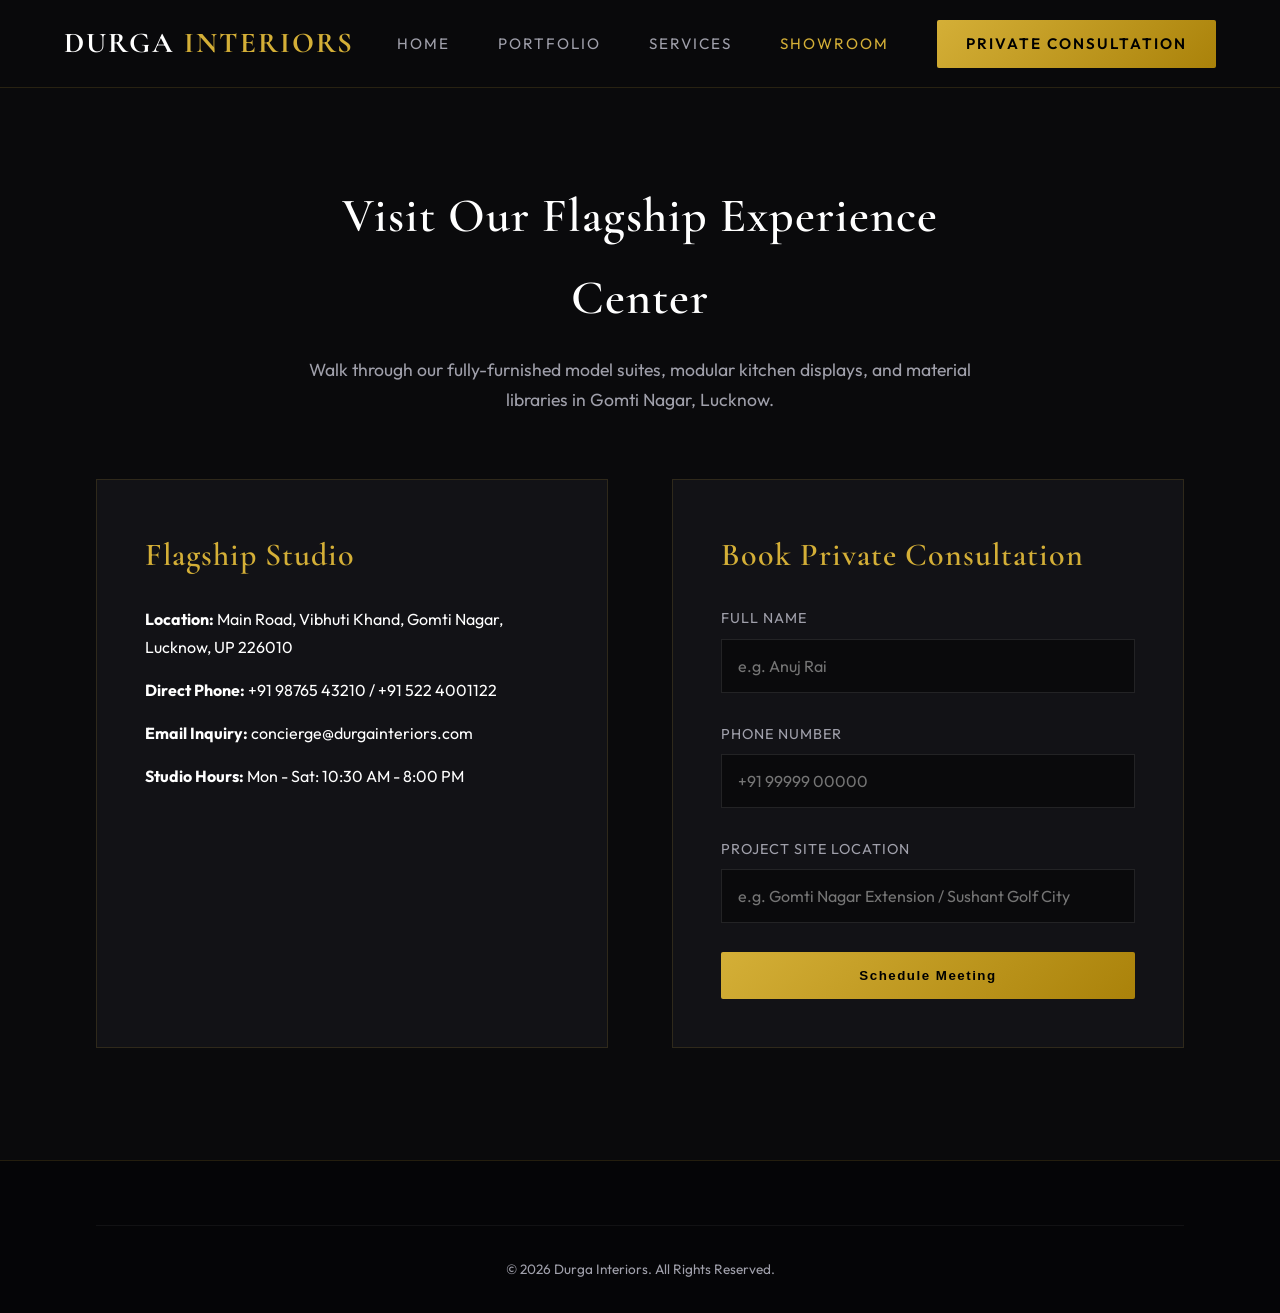
<file: contact.html>
<!DOCTYPE html>
<html lang="en">
<head>
    <meta charset="UTF-8">
    <meta name="viewport" content="width=device-width, initial-scale=1.0">
    <title>Contact Studio | Durga Interiors Gomti Nagar</title>
    <link href="https://fonts.googleapis.com/css2?family=Cormorant+Garamond:wght@500;600;700&family=Outfit:wght@300;400;500;600&display=swap" rel="stylesheet">
    <link rel="stylesheet" href="css/main.css">
</head>
<body>

    <nav class="navbar">
        <div class="nav-brand">Durga <span>Interiors</span></div>
        <ul class="nav-links">
            <li><a href="index.html">Home</a></li>
            <li><a href="portfolio.html">Portfolio</a></li>
            <li><a href="services.html">Services</a></li>
            <li><a href="contact.html" class="active">Showroom</a></li>
            <li><a href="contact.html" class="btn-gold">Private Consultation</a></li>
        </ul>
    </nav>

    <section class="section" style="margin-top: 4rem;">
        <div class="section-header">
            <h1 class="section-title">Visit Our Flagship Experience Center</h1>
            <p class="section-desc">Walk through our fully-furnished model suites, modular kitchen displays, and material libraries in Gomti Nagar, Lucknow.</p>
        </div>

        <div style="display: grid; grid-template-columns: 1fr 1fr; gap: 4rem; max-width: 1100px; margin: 0 auto;">
            <div style="background: var(--bg-secondary); border: 1px solid var(--border-color); padding: 3rem;">
                <h3 style="color: var(--accent-gold); font-size: 2rem; margin-bottom: 1.5rem;">Flagship Studio</h3>
                <p style="margin-bottom: 1rem;"><strong>Location:</strong> Main Road, Vibhuti Khand, Gomti Nagar, Lucknow, UP 226010</p>
                <p style="margin-bottom: 1rem;"><strong>Direct Phone:</strong> +91 98765 43210 / +91 522 4001122</p>
                <p style="margin-bottom: 1rem;"><strong>Email Inquiry:</strong> concierge@durgainteriors.com</p>
                <p><strong>Studio Hours:</strong> Mon - Sat: 10:30 AM - 8:00 PM</p>
            </div>

            <div style="background: var(--bg-secondary); border: 1px solid var(--border-color); padding: 3rem;">
                <h3 style="color: var(--accent-gold); font-size: 2rem; margin-bottom: 1.5rem;">Book Private Consultation</h3>
                <form>
                    <div class="form-group">
                        <label>Full Name</label>
                        <input type="text" class="form-control" required placeholder="e.g. Anuj Rai">
                    </div>
                    <div class="form-group">
                        <label>Phone Number</label>
                        <input type="tel" class="form-control" required placeholder="+91 99999 00000">
                    </div>
                    <div class="form-group">
                        <label>Project Site Location</label>
                        <input type="text" class="form-control" placeholder="e.g. Gomti Nagar Extension / Sushant Golf City">
                    </div>
                    <button type="submit" class="btn-gold" style="width: 100%; border: none; cursor: pointer; padding: 1rem;">Schedule Meeting</button>
                </form>
            </div>
        </div>
    </section>

    <footer>
        <div class="footer-bottom">&copy; 2026 Durga Interiors. All Rights Reserved.</div>
    </footer>

    <script src="js/main.js"></script>
</body>
</html>
</file>
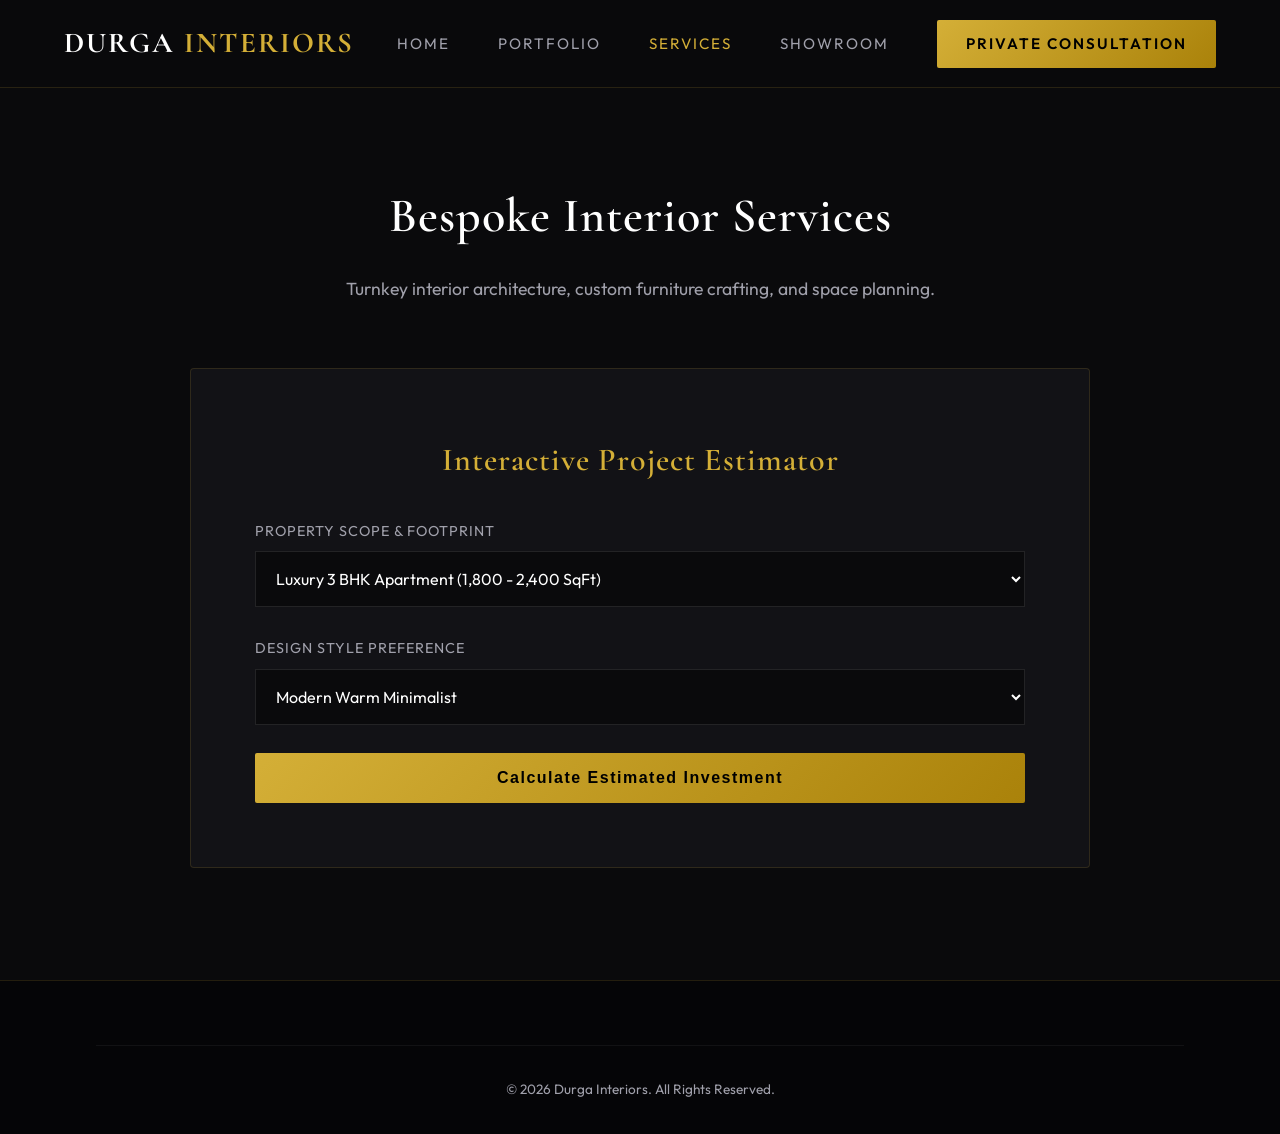
<file: services.html>
<!DOCTYPE html>
<html lang="en">
<head>
    <meta charset="UTF-8">
    <meta name="viewport" content="width=device-width, initial-scale=1.0">
    <title>Architectural Services | Durga Interiors</title>
    <link href="https://fonts.googleapis.com/css2?family=Cormorant+Garamond:wght@500;600;700&family=Outfit:wght@300;400;500;600&display=swap" rel="stylesheet">
    <link rel="stylesheet" href="css/main.css">
</head>
<body>

    <nav class="navbar">
        <div class="nav-brand">Durga <span>Interiors</span></div>
        <ul class="nav-links">
            <li><a href="index.html">Home</a></li>
            <li><a href="portfolio.html">Portfolio</a></li>
            <li><a href="services.html" class="active">Services</a></li>
            <li><a href="contact.html">Showroom</a></li>
            <li><a href="contact.html" class="btn-gold">Private Consultation</a></li>
        </ul>
    </nav>

    <section class="section" style="margin-top: 4rem;">
        <div class="section-header">
            <h1 class="section-title">Bespoke Interior Services</h1>
            <p class="section-desc">Turnkey interior architecture, custom furniture crafting, and space planning.</p>
        </div>

        <div class="estimator-container">
            <h3 style="font-size: 2rem; text-align: center; margin-bottom: 2rem; color: var(--accent-gold);">Interactive Project Estimator</h3>
            
            <div class="form-group">
                <label>Property Scope & Footprint</label>
                <select id="propScope" class="form-control">
                    <option value="3bhk">Luxury 3 BHK Apartment (1,800 - 2,400 SqFt)</option>
                    <option value="4bhk">Executive 4 BHK Residence (2,500 - 3,500 SqFt)</option>
                    <option value="villa">Grand Villa / Independent House (4,000+ SqFt)</option>
                </select>
            </div>

            <div class="form-group">
                <label>Design Style Preference</label>
                <select id="designStyle" class="form-control">
                    <option value="minimalist">Modern Warm Minimalist</option>
                    <option value="neoclassical">Neoclassical Luxury</option>
                    <option value="italian">Imported Italian Modern</option>
                </select>
            </div>

            <button id="calculateEstimate" class="btn-gold" style="width: 100%; border: none; cursor: pointer; font-size: 1rem; padding: 1rem;">Calculate Estimated Investment</button>

            <div id="estimateResult"></div>
        </div>
    </section>

    <footer>
        <div class="footer-bottom">&copy; 2026 Durga Interiors. All Rights Reserved.</div>
    </footer>

    <script src="js/main.js"></script>
</body>
</html>
</file>
<file: css/main.css>
/* ==========================================================================
   DURGA INTERIORS - LUXURY DESIGN SYSTEM
   ========================================================================== */

:root {
    --bg-primary: #0a0a0c;
    --bg-secondary: #121216;
    --bg-card: #18181f;
    --accent-gold: #d4af37;
    --accent-gold-hover: #b89628;
    --text-primary: #ffffff;
    --text-muted: #a0a0ab;
    --text-dark: #1a1a1f;
    --border-color: rgba(212, 175, 55, 0.15);
    --font-heading: 'Cormorant Garamond', serif;
    --font-body: 'Outfit', sans-serif;
    --transition: all 0.4s cubic-bezier(0.16, 1, 0.3, 1);
}

* {
    margin: 0;
    padding: 0;
    box-sizing: border-box;
}

body {
    background-color: var(--bg-primary);
    color: var(--text-primary);
    font-family: var(--font-body);
    line-height: 1.7;
    overflow-x: hidden;
}

h1, h2, h3, h4, h5 {
    font-family: var(--font-heading);
    font-weight: 600;
    letter-spacing: 1px;
}

a {
    text-decoration: none;
    color: inherit;
    transition: var(--transition);
}

/* --- NAVIGATION --- */
.navbar {
    position: fixed;
    top: 0;
    left: 0;
    width: 100%;
    z-index: 1000;
    background: rgba(10, 10, 12, 0.85);
    backdrop-filter: blur(15px);
    border-bottom: 1px solid var(--border-color);
    padding: 1.2rem 4rem;
    display: flex;
    justify-content: space-between;
    align-items: center;
}

.nav-brand {
    font-family: var(--font-heading);
    font-size: 1.8rem;
    font-weight: 700;
    letter-spacing: 2px;
    color: var(--text-primary);
    text-transform: uppercase;
}

.nav-brand span {
    color: var(--accent-gold);
}

.nav-links {
    display: flex;
    list-style: none;
    gap: 3rem;
    align-items: center;
}

.nav-links a {
    font-size: 0.95rem;
    text-transform: uppercase;
    letter-spacing: 2px;
    color: var(--text-muted);
}

.nav-links a:hover, .nav-links a.active {
    color: var(--accent-gold);
}

.btn-gold {
    background: linear-gradient(135deg, var(--accent-gold), #aa820a);
    color: #000 !important;
    padding: 0.7rem 1.8rem;
    font-weight: 600;
    letter-spacing: 1.5px;
    border-radius: 2px;
    display: inline-block;
}

.btn-gold:hover {
    box-shadow: 0 0 20px rgba(212, 175, 55, 0.4);
    transform: translateY(-2px);
}

/* --- HERO SECTION --- */
.hero {
    height: 100vh;
    background: linear-gradient(180deg, rgba(10,10,12,0.4) 0%, rgba(10,10,12,0.9) 100%), 
                url('../img/pexels-curtis-adams-1694007-4469171.jpg') center/cover no-repeat;
    display: flex;
    align-items: center;
    padding: 0 6rem;
    position: relative;
}

.hero-content {
    max-width: 850px;
}

.hero-subtitle {
    color: var(--accent-gold);
    text-transform: uppercase;
    letter-spacing: 4px;
    font-size: 0.9rem;
    margin-bottom: 1rem;
    display: block;
}

.hero h1 {
    font-size: 4.5rem;
    line-height: 1.1;
    margin-bottom: 1.5rem;
}

.hero p {
    font-size: 1.2rem;
    color: var(--text-muted);
    margin-bottom: 2.5rem;
    max-width: 650px;
}

/* --- STATS BAR --- */
.stats-bar {
    display: grid;
    grid-template-columns: repeat(4, 1fr);
    background: var(--bg-secondary);
    border-top: 1px solid var(--border-color);
    border-bottom: 1px solid var(--border-color);
    padding: 3rem 6rem;
}

.stat-item {
    text-align: center;
}

.stat-number {
    font-family: var(--font-heading);
    font-size: 3.5rem;
    color: var(--accent-gold);
    line-height: 1;
}

.stat-label {
    font-size: 0.85rem;
    text-transform: uppercase;
    letter-spacing: 2px;
    color: var(--text-muted);
    margin-top: 0.5rem;
}

/* --- SECTIONS --- */
.section {
    padding: 7rem 6rem;
}

.section-header {
    text-align: center;
    max-width: 700px;
    margin: 0 auto 4rem auto;
}

.section-title {
    font-size: 3rem;
    margin-bottom: 1rem;
}

.section-desc {
    color: var(--text-muted);
    font-size: 1.1rem;
}

/* --- GRID LAYOUTS --- */
.grid-3 {
    display: grid;
    grid-template-columns: repeat(auto-fit, minmax(350px, 1fr));
    gap: 2.5rem;
}

.card {
    background: var(--bg-card);
    border: 1px solid rgba(255, 255, 255, 0.05);
    overflow: hidden;
    transition: var(--transition);
}

.card:hover {
    border-color: var(--accent-gold);
    transform: translateY(-8px);
}

.card-img-wrapper {
    height: 320px;
    overflow: hidden;
    position: relative;
}

.card-img-wrapper img {
    width: 100%;
    height: 100%;
    object-fit: cover;
    transition: var(--transition);
}

.card:hover .card-img-wrapper img {
    transform: scale(1.08);
}

.card-content {
    padding: 2rem;
}

.card-tag {
    color: var(--accent-gold);
    font-size: 0.8rem;
    text-transform: uppercase;
    letter-spacing: 2px;
}

.card-title {
    font-size: 1.8rem;
    margin: 0.5rem 0 1rem 0;
}

/* --- ESTIMATOR WIDGET --- */
.estimator-container {
    background: var(--bg-secondary);
    border: 1px solid var(--border-color);
    padding: 4rem;
    border-radius: 4px;
    max-width: 900px;
    margin: 0 auto;
}

.form-group {
    margin-bottom: 1.8rem;
}

.form-group label {
    display: block;
    margin-bottom: 0.5rem;
    color: var(--text-muted);
    font-size: 0.9rem;
    text-transform: uppercase;
    letter-spacing: 1px;
}

.form-control {
    width: 100%;
    padding: 1rem;
    background: var(--bg-primary);
    border: 1px solid rgba(255,255,255,0.1);
    color: var(--text-primary);
    font-family: inherit;
    font-size: 1rem;
}

.form-control:focus {
    outline: none;
    border-color: var(--accent-gold);
}

/* --- FOOTER --- */
footer {
    background: #050507;
    border-top: 1px solid var(--border-color);
    padding: 4rem 6rem 2rem 6rem;
}

.footer-content {
    display: grid;
    grid-template-columns: 2fr 1fr 1fr;
    gap: 4rem;
    margin-bottom: 3rem;
}

.footer-bottom {
    text-align: center;
    padding-top: 2rem;
    border-top: 1px solid rgba(255,255,255,0.05);
    color: var(--text-muted);
    font-size: 0.85rem;
}

/* --- RESPONSIVE --- */
@media (max-width: 1024px) {
    .navbar, .hero, .stats-bar, .section, footer { padding-left: 2rem; padding-right: 2rem; }
    .hero h1 { font-size: 3rem; }
    .footer-content { grid-template-columns: 1fr; }
}

@media (max-width: 768px) {
    .nav-links { display: none; }
    .stats-bar { grid-template-columns: repeat(2, 1fr); gap: 2rem; }
    .grid-3 { grid-template-columns: 1fr; }
}
</file>
